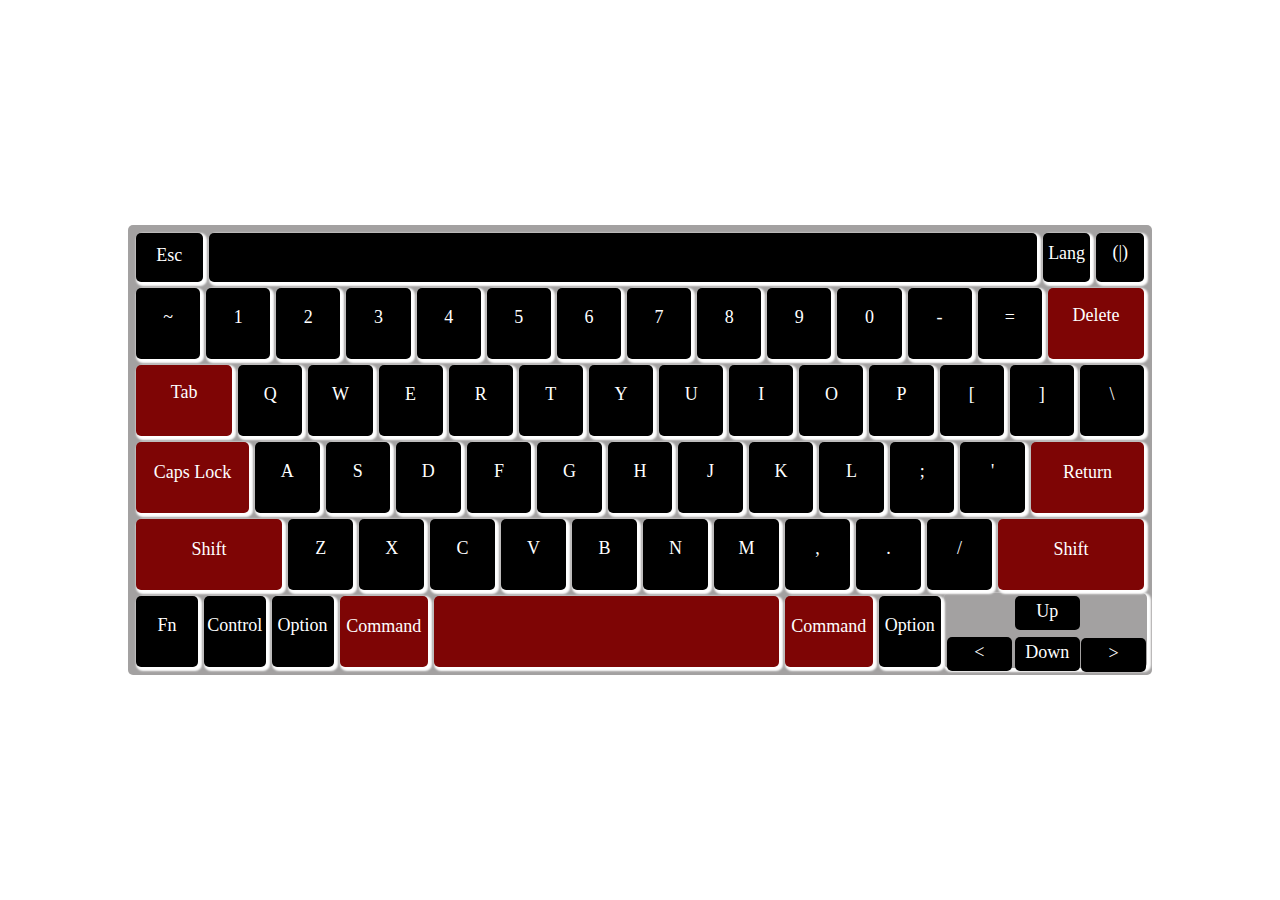
<file: clavier/index.html>
<!DOCTYPE html>
<html lang="en">

<head>
    <meta charset="UTF-8">
    <meta name="viewport" content="width=device-width, initial-scale=1.0">
    <title>Clavier</title>
    <link rel="stylesheet" href="style.css">
</head>

<body>
    <div class="container">

        <div class="ligne1 row">
            <div class="touch"><p style="margin-top: 18%;">Esc</p></div>
            <div class="touch1"></div>
            <div class="touchlang"><p style="margin-top: 20%;">Lang</p></div>
            <div class="touchhautdroite"><p style="margin-top: 18%;">(|)</p></div>

        </div>
        <div class="ligne2 row">
            <div class="touch"><p>~</p></div>
            <div class="touch"><p>1</p></div>
            <div class="touch"><p>2</p></div>
            <div class="touch"><p>3</p></div>
            <div class="touch"><p>4</p></div>
            <div class="touch"><p>5</p></div>
            <div class="touch"><p>6</p></div>
            <div class="touch"><p>7</p></div>
            <div class="touch"><p>8</p></div>
            <div class="touch"><p>9</p></div>
            <div class="touch"><p>0</p></div>
            <div class="touch"><p>-</p></div>
            <div class="touch"><p>=</p></div>
            <div class="touchdelete"> <p style="margin-top: 18%;">Delete</p></div>
        </div>
        <div class="ligne3 row">
            <div class="touchtab"><p style="margin-top: 18%;">Tab</p></div>
            <div class="touch "><p>Q</p></div>
            <div class="touch"><p>W</p></div>
            <div class="touch"><p>E</p></div>
            <div class="touch"><p>R</p></div>
            <div class="touch"><p>T</p></div>
            <div class="touch"><p>Y</p></div>
            <div class="touch"><p>U</p></div>
            <div class="touch"><p>I</p></div>
            <div class="touch"><p>O</p></div>
            <div class="touch"><p>P</p></div>
            <div class="touch"><p>[</p></div>
            <div class="touch"><p>]</p></div>
            <div class="touch"><p>\</p></div>
        </div>
        <div class="ligne4 row">
            <div class="touchmaj"><p style="margin-top: 18%;">Caps Lock</p></div>
            <div class="touch "><p>A</p></div>
            <div class="touch"><p>S</p></div>
            <div class="touch"><p>D</p></div>
            <div class="touch"><p>F</p></div>
            <div class="touch"><p>G</p></div>
            <div class="touch"><p>H</p></div>
            <div class="touch"><p>J</p></div>
            <div class="touch"><p>K</p></div>
            <div class="touch"><p>L</p></div>
            <div class="touch"><p>;</p></div>
            <div class="touch"><p>'</p></div>
            <div class="touchreturn"><p style="margin-top: 18%;">Return</p></div>
        </div>
        <div class="ligne5 row">
            <div class="touchshift"><p style="margin-top: 14%;">Shift</p></div>
            <div class="touch "><p>Z</p></div>
            <div class="touch"><p>X</p></div>
            <div class="touch"><p>C</p></div>
            <div class="touch"><p>V</p></div>
            <div class="touch"><p>B</p></div>
            <div class="touch"><p>N</p></div>
            <div class="touch"><p>M</p></div>
            <div class="touch"><p>,</p></div>
            <div class="touch"><p>.</p></div>
            <div class="touch"><p>/</p></div>
            <div class="touchshift"><p style="margin-top: 14%;">Shift</p></div>
        </div>
        <div class="ligne6 row">
            <div class="touch fn"><p>Fn</p></div>
            <div class="touch control "><p>Control</p></div>
            <div class="touch option"><p>Option</p></div>
            <div class="touchcommand"><p style="margin-top: 23%;">Command</p></div>
            <div class="touchespacebas"></div>
            <div class="touchcommand"><p style="margin-top: 23%;">Command</p></div>
            <div class="touch option"><p>Option</p></div>
            <div class="touchefleche">
                <div class="touchinferieur"><p style="margin-top: 8%;"><</p></div>
                <div class="touchup"><p style="margin-top: 8%;">Up</p></div>
                <div class="touchdown"><p style="margin-top: 8%;">Down</p></div>
                <div class="touchsuperieur"><p style="margin-top: 8%;">></p></div>
            </div>

            
        </div>
        
        


    </div>


</body>

</html>
</file>
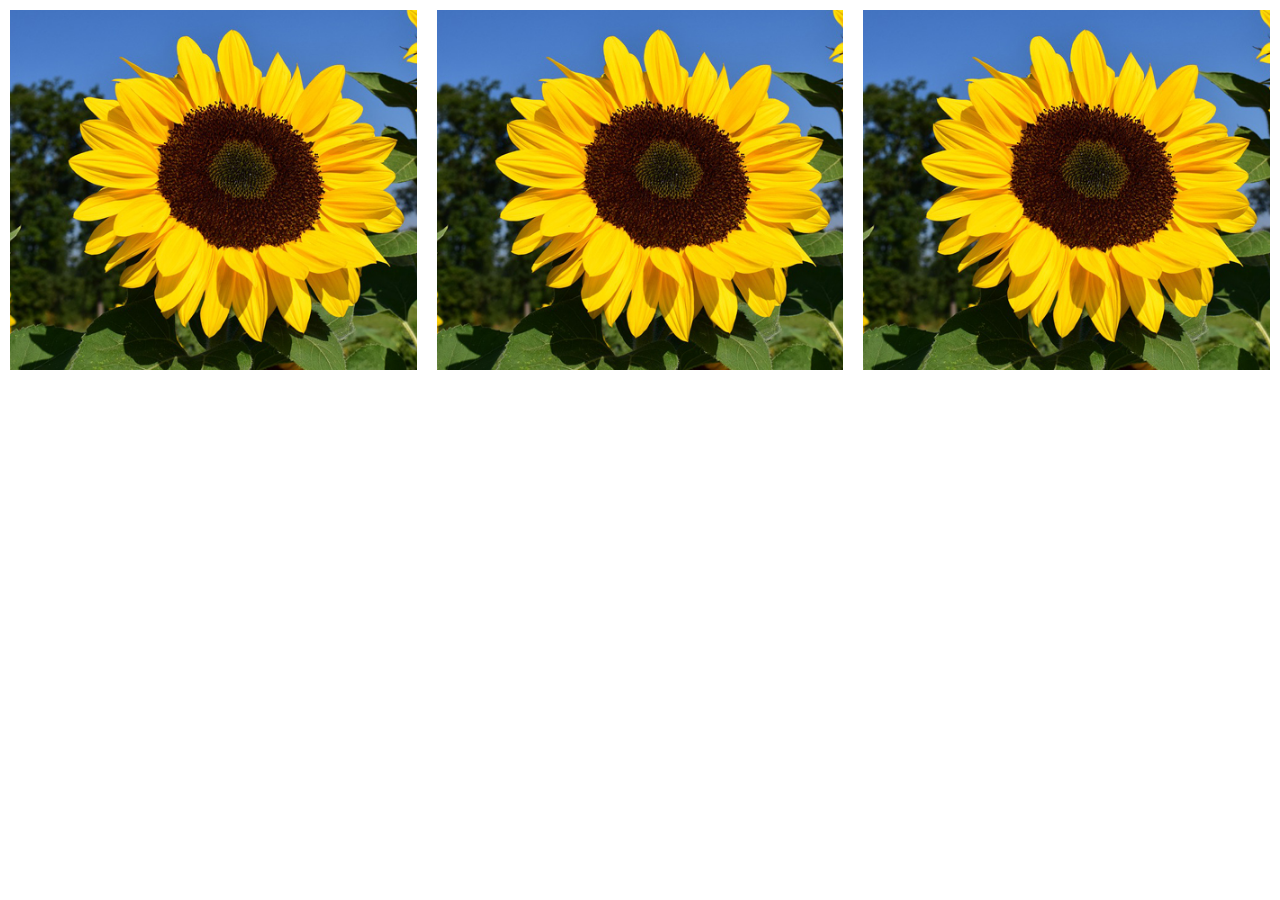
<file: exo3/index.html>
<!DOCTYPE html>
<html lang="en">
<head>
    <meta charset="UTF-8">
    <meta name="viewport" content="width=device-width, initial-scale=1.0">
    <link rel="stylesheet" href="style.css">
    <title>Exo3_TP2</title>
</head>
<body>
    <div class="conteneur">
        <div class="image" title="Image 1"></div>
        <div class="image" title="Image 2"></div>
        <div class="image" title="Image 3"></div>
    </div>
</body>
</html>
</file>
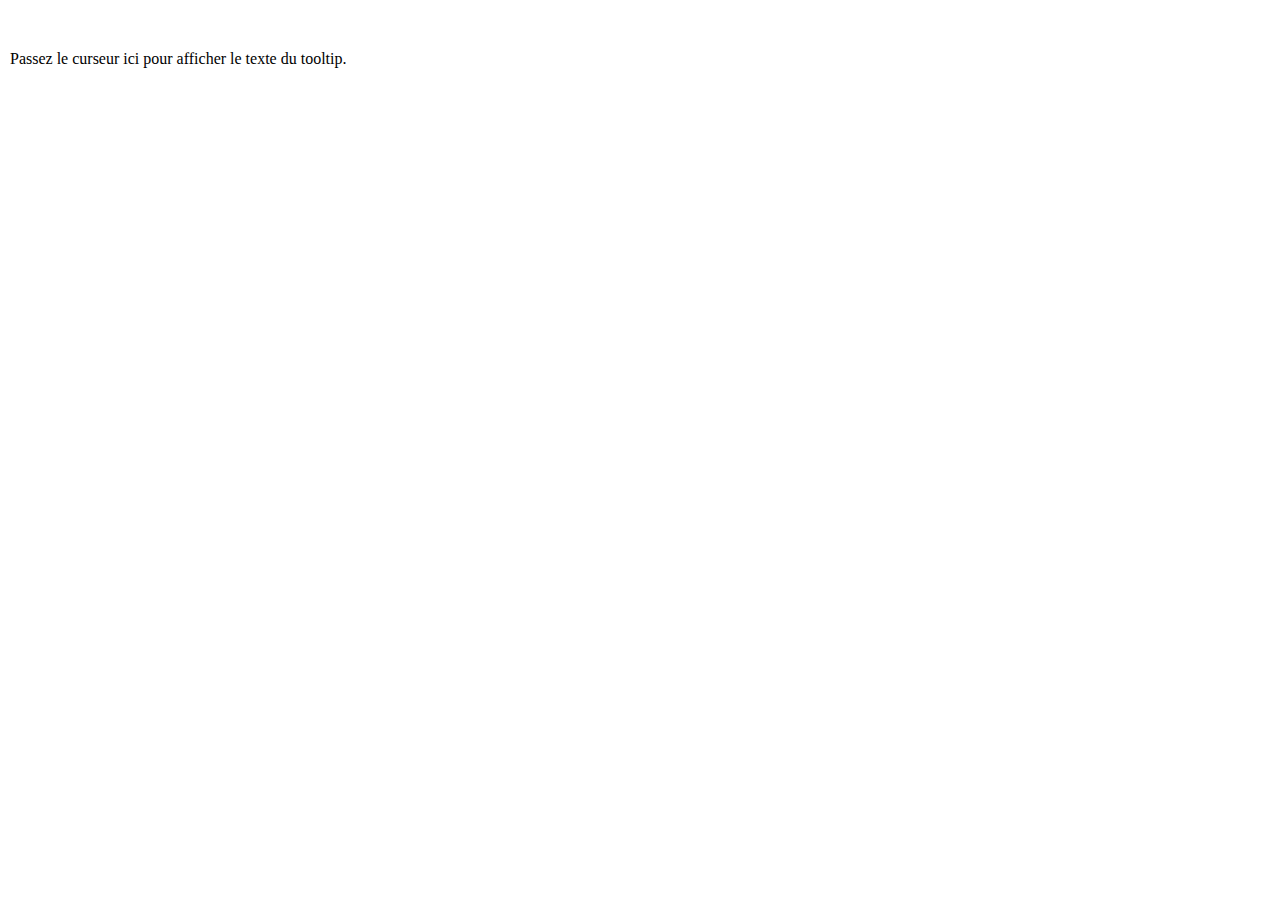
<file: exo5/index.html>
<!DOCTYPE html>
<html lang="en">
<head>
    <meta charset="UTF-8">
    <meta name="viewport" content="width=device-width, initial-scale=1.0">
    <link rel="stylesheet" href="style.css">
    <title>Exo5_TP2</title>
</head>
<body>

    <div class="container">
        <div class="tooltip">
          Passez le curseur ici pour afficher le texte du  tooltip.
          <span class="tooltiptext">Ceci est le tooltip.</span>
        </div>
    </div>

</body>
</html>
</file>
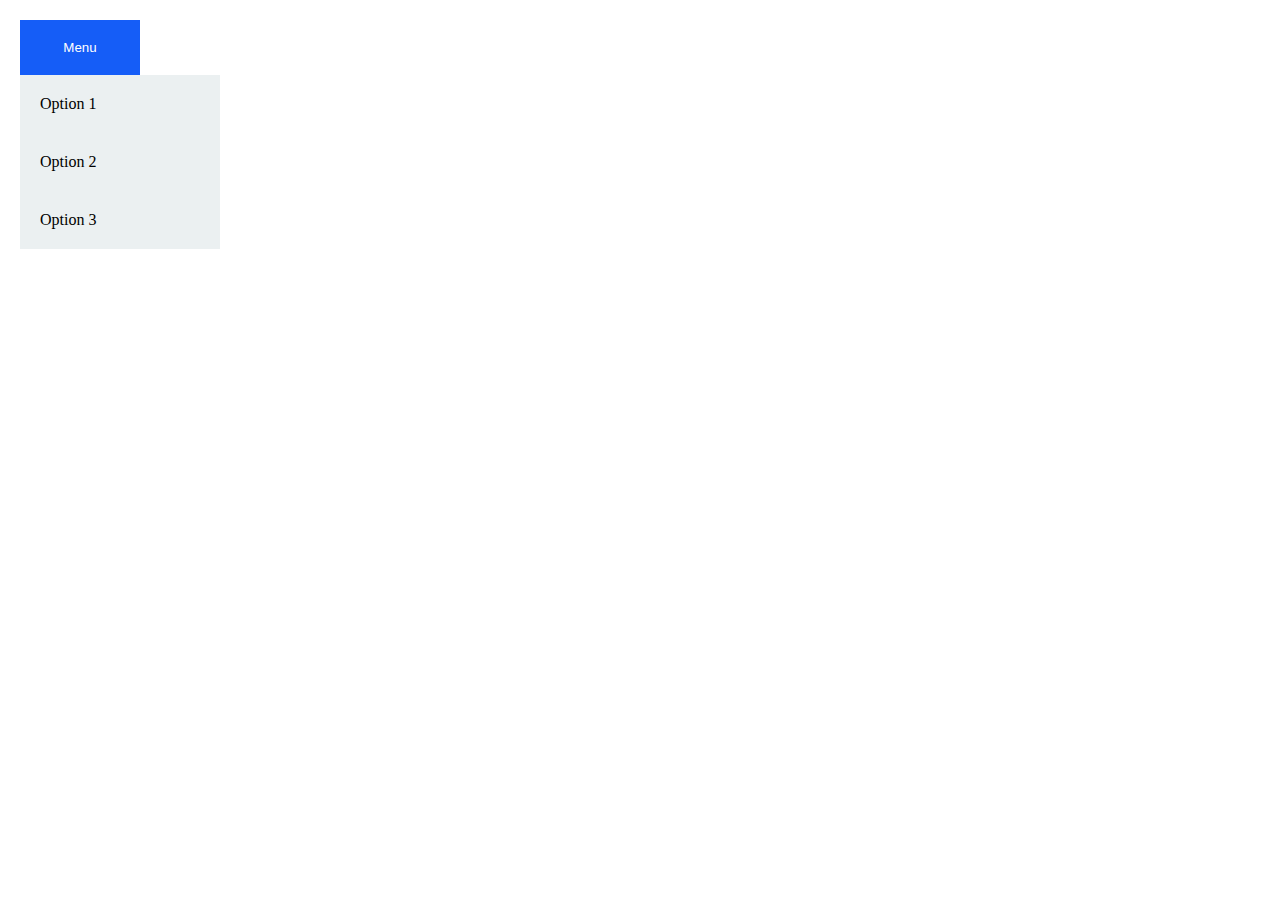
<file: exo7/index.html>
<!DOCTYPE html>
<html lang="en">
<head>
    <meta charset="UTF-8">
    <meta name="viewport" content="width=device-width, initial-scale=1.0">
    <link rel="stylesheet" href="style.css">
    <title>Exo7_TP2</title>
</head>
<body>
    
    <div class="dropdown">
        <button class="dropbtn">Menu</button>
        <div class="dropdown-content">
            <a href="#">Option 1</a>
            <a href="#">Option 2</a>
            <a href="#">Option 3</a>
        </div>
    </div>
    
</body>
</html>
</file>
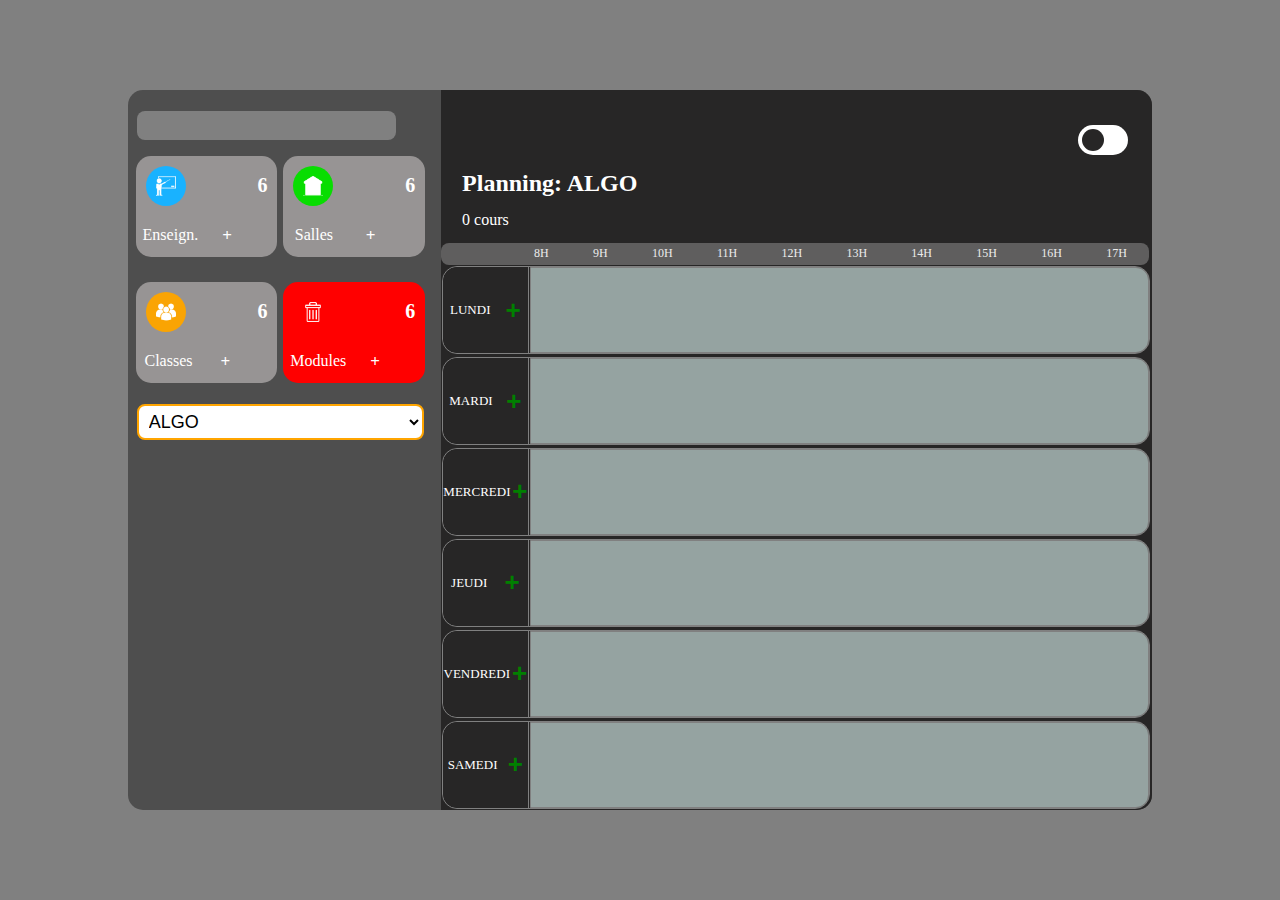
<file: planning/index.html>
<!DOCTYPE html>
<html lang="en">
<head>
    <meta charset="UTF-8">
    <meta name="viewport" content="width=device-width, initial-scale=1.0">
    <title>Document</title>
    <link rel="stylesheet" href="style.css">
</head>
<body>
    <div class="container">
        <div class="gauche">
            <div class="item1 item" ></div>
            <div class="item2 item">
                <div class="cont ensig" style="color: white;"> 

                    <div class="img" style="background:#19B2FF;"><img src="3.png" alt=""> </div>
                    <p style="font-size: 20px; font-weight: bold;">6</p>
                    <div class="nom" ><p >Enseign.</p> <p style="font-size: 17px; font-weight: bold;">+</p></div>
            
                </div>
                <div class="cont salle" style="color: white;">
                    <div class="img" style="background:#08dd01;"><img src="2.png" alt=""> </div>
                    <p style="font-size: 20px; font-weight: bold;">6</p>
                    <div class="nom" ><p >Salles</p> <p style="font-size: 17px; font-weight: bold;">+</p></div>
            
                </div>
                <div class="cont classe" style="color: white;">
                    
                    <div class="img" style="background:#faa403;"><img src="4.png" alt=""> </div>
                    <p style="font-size: 20px; font-weight: bold;">6</p>
                    <div class="nom" ><p >Classes</p> <p style="font-size: 17px; font-weight: bold;">+</p></div>
                
                </div>
                <div class="cont del" style="color: white;">
                    <div class="img" style="background:red;"><img src="1.png" alt=""> </div>
                    <p style="font-size: 20px; font-weight: bold;">6</p>
                    <div class="nom" ><p >Modules</p> <p style="font-size: 17px; font-weight: bold;">+</p></div>
            
                
                </div>
            </div>
            <div class="item3 item">
                <select name="cours" id="cours">
                    <option value="cours">ALGO</option>
                </select>
            </div>
        </div>
        <div class="droite">
            <div class="item4 bloc">
                <div class="h1 h">
                    <label class="switch">
                        <input type="checkbox"/>
                        <span></span>
                    </label>
                </div>
                <div class="h2 h"><h2>Planning: ALGO</h2></div>
                <div class="h3 h"> <p>0 cours</p></div>

            </div>
            <div class="item5 bloc1">
                <p>8H</p>
                <p>9H</p>
                <p>10H</p>
                <p>11H</p>
                <p>12H</p>
                <p>13H</p>
                <p>14H</p>
                <p>15H</p>
                <p>16H</p>
                <p>17H</p>
            </div>  
            <div class="item6 bloc">
                <div class="cal"> 
                    <div class="g"> <p style="font-size: 13px;">LUNDI</p> <span >+</span></div>
                    <div class="d"></div>
                </div>
                <div class="cal">
                    <div class="g"><p style="font-size: 13px;">MARDI</P> <span >+</span></div>
                    <div class="d"></div>
                </div>
                <div class="cal">
                    <div class="g"><p style="font-size: 13px;">MERCREDI</P> <span >+</span></div>
                    <div class="d"></div>
                </div>
                <div class="cal">
                    <div class="g"><p style="font-size: 13px;">JEUDI</P> <span >+</span></div>
                    <div class="d"></div>
                </div>
                <div class="cal">
                    <div class="g"><p style="font-size: 13px;">VENDREDI</P> <span >+</span></div>
                    <div class="d"></div>
                </div>
                <div class="cal">
                    <div class="g"><p style="font-size: 13px;">SAMEDI</P> <span >+</span></div>
                    <div class="d"></div>
                </div>
               
            </div>
           
           
        </div>
    </div>
    
</body>
</html>
</file>
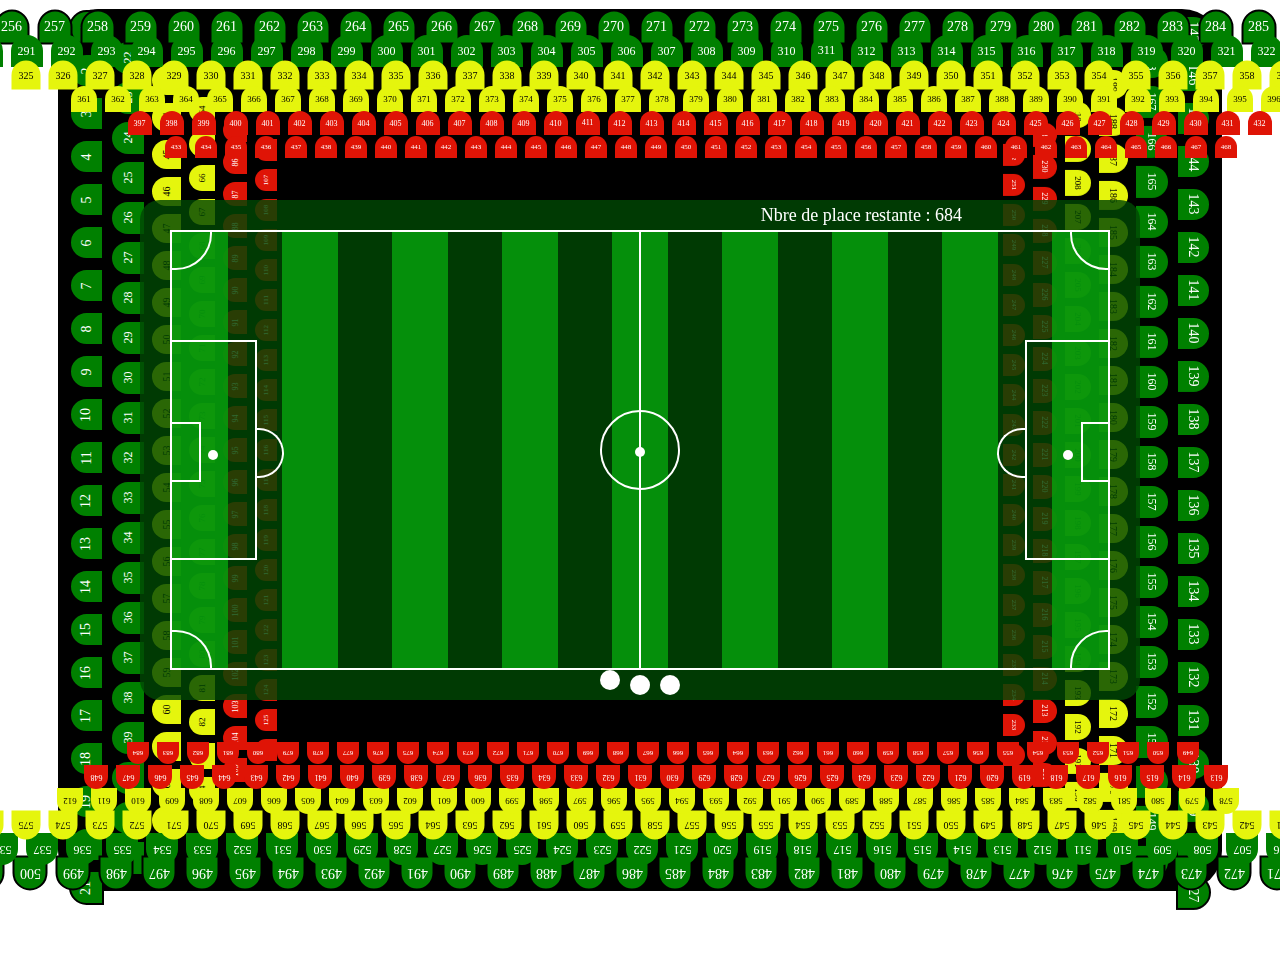
<file: stade/index.html>
<!DOCTYPE html>
<html lang="en">
<head>
    <meta charset="UTF-8">
    <meta name="viewport" content="width=device-width, initial-scale=1.0">
    <link rel="stylesheet" href="style.css">
    <title>Stade</title>
</head>
<body>
    
    <div class="container">

        <div class="ranggauche parti">
            <div class="ranggauche1">
                <div class="place1"><p>1</p></div>
                <div class="place1"><p>2</p></div>
                <div class="place1"><p>3</p></div>
                <div class="place1"><p>4</p></div>
                <div class="place1"><p>5</p></div>
                <div class="place1"><p>6</p></div>
                <div class="place1"><p>7</p></div>
                <div class="place1"><p>8</p></div>
                <div class="place1"><p>9</p></div>
                <div class="place1"><p>10</p></div>
                <div class="place1"><p>11</p></div>
                <div class="place1"><p>12</p></div>
                <div class="place1"><p>13</p></div>
                <div class="place1"><p>14</p></div>
                <div class="place1"><p>15</p></div>
                <div class="place1"><p>16</p></div>
                <div class="place1"><p>17</p></div>
                <div class="place1"><p>18</p></div>
                <div class="place1"><p>19</p></div>
                <div class="place1"><p>20</p></div>
                <div class="place1"><p>21</p></div>
            </div>
            <div class="ranggauche2">
                <div class="place2"><p>22</p></div>
                <div class="place2"><p>23</p></div>
                <div class="place2"><p>24</p></div>
                <div class="place2"><p>25</p></div>
                <div class="place2"><p>26</p></div>
                <div class="place2"><p>27</p></div>
                <div class="place2"><p>28</p></div>
                <div class="place2"><p>29</p></div>
                <div class="place2"><p>30</p></div>
                <div class="place2"><p>31</p></div>
                <div class="place2"><p>32</p></div>
                <div class="place2"><p>33</p></div>
                <div class="place2"><p>34</p></div>
                <div class="place2"><p>35</p></div>
                <div class="place2"><p>36</p></div>
                <div class="place2"><p>37</p></div>
                <div class="place2"><p>38</p></div>
                <div class="place2"><p>39</p></div>
                <div class="place2"><p>40</p></div>
                <div class="place2"><p>41</p></div>
                <div class="place2"><p>42</p></div>
            </div>
            <div class="ranggauche3">
                <div class="place3"><p>43</p></div>
                <div class="place3"><p>44</p></div>
                <div class="place3"><p>45</p></div>
                <div class="place3"><p>46</p></div>
                <div class="place3"><p>47</p></div>
                <div class="place3"><p>48</p></div>
                <div class="place3"><p>49</p></div>
                <div class="place3"><p>50</p></div>
                <div class="place3"><p>51</p></div>
                <div class="place3"><p>52</p></div>
                <div class="place3"><p>53</p></div>
                <div class="place3"><p>54</p></div>
                <div class="place3"><p>55</p></div>
                <div class="place3"><p>56</p></div>
                <div class="place3"><p>57</p></div>
                <div class="place3"><p>58</p></div>
                <div class="place3"><p>59</p></div>
                <div class="place3"><p>60</p></div>
                <div class="place3"><p>61</p></div>
                <div class="place3"><p>62</p></div>
                <div class="place3"><p>63</p></div>
            </div>
            <div class="ranggauche4">
                <div class="place4"><p>64</p></div>
                <div class="place4"><p>65</p></div>
                <div class="place4"><p>66</p></div>
                <div class="place4"><p>67</p></div>
                <div class="place4"><p>68</p></div>
                <div class="place4"><p>69</p></div>
                <div class="place4"><p>70</p></div>
                <div class="place4"><p>71</p></div>
                <div class="place4"><p>72</p></div>
                <div class="place4"><p>73</p></div>
                <div class="place4"><p>74</p></div>
                <div class="place4"><p>75</p></div>
                <div class="place4"><p>76</p></div>
                <div class="place4"><p>77</p></div>
                <div class="place4"><p>78</p></div>
                <div class="place4"><p>79</p></div>
                <div class="place4"><p>80</p></div>
                <div class="place4"><p>81</p></div>
                <div class="place4"><p>82</p></div>
                <div class="place4"><p>83</p></div>
                <div class="place4"><p>84</p></div>
            </div>
            <div class="ranggauche5">
                <div class="place5"><p>85</p></div>
                <div class="place5"><p>86</p></div>
                <div class="place5"><p>87</p></div>
                <div class="place5"><p>88</p></div>
                <div class="place5"><p>89</p></div>
                <div class="place5"><p>90</p></div>
                <div class="place5"><p>91</p></div>
                <div class="place5"><p>92</p></div>
                <div class="place5"><p>93</p></div>
                <div class="place5"><p>94</p></div>
                <div class="place5"><p>95</p></div>
                <div class="place5"><p>96</p></div>
                <div class="place5"><p>97</p></div>
                <div class="place5"><p>98</p></div>
                <div class="place5"><p>99</p></div>
                <div class="place5"><p>100</p></div>
                <div class="place5"><p>101</p></div>
                <div class="place5"><p>102</p></div>
                <div class="place5"><p>103</p></div>
                <div class="place5"><p>104</p></div>
                <div class="place5"><p>105</p></div>
            </div>
            <div class="ranggauche6">
                <div class="place6"><p>106</p></div>
                <div class="place6"><p>107</p></div>
                <div class="place6"><p>108</p></div>
                <div class="place6"><p>109</p></div>
                <div class="place6"><p>110</p></div>
                <div class="place6"><p>111</p></div>
                <div class="place6"><p>112</p></div>
                <div class="place6"><p>113</p></div>
                <div class="place6"><p>114</p></div>
                <div class="place6"><p>115</p></div>
                <div class="place6"><p>116</p></div>
                <div class="place6"><p>117</p></div>
                <div class="place6"><p>118</p></div>
                <div class="place6"><p>119</p></div>
                <div class="place6"><p>120</p></div>
                <div class="place6"><p>121</p></div>
                <div class="place6"><p>122</p></div>
                <div class="place6"><p>123</p></div>
                <div class="place6"><p>124</p></div>
                <div class="place6"><p>125</p></div>
                <div class="place6"><p>126</p></div>
            </div>
        </div>

        <div class="rangdroite parti">
            <div class="rangdroite1">
                <div class="place1"><p>127</p></div>
                <div class="place1"><p>128</p></div>
                <div class="place1"><p>129</p></div>
                <div class="place1"><p>130</p></div>
                <div class="place1"><p>131</p></div>
                <div class="place1"><p>132</p></div>
                <div class="place1"><p>133</p></div>
                <div class="place1"><p>134</p></div>
                <div class="place1"><p>135</p></div>
                <div class="place1"><p>136</p></div>
                <div class="place1"><p>137</p></div>
                <div class="place1"><p>138</p></div>
                <div class="place1"><p>139</p></div>
                <div class="place1"><p>140</p></div>
                <div class="place1"><p>141</p></div>
                <div class="place1"><p>142</p></div>
                <div class="place1"><p>143</p></div>
                <div class="place1"><p>144</p></div>
                <div class="place1"><p>145</p></div>
                <div class="place1"><p>146</p></div>
                <div class="place1"><p>147</p></div>
            </div>
            <div class="rangdroite2">
                <div class="place2"><p>148</p></div>
                <div class="place2"><p>149</p></div>
                <div class="place2"><p>150</p></div>
                <div class="place2"><p>151</p></div>
                <div class="place2"><p>152</p></div>
                <div class="place2"><p>153</p></div>
                <div class="place2"><p>154</p></div>
                <div class="place2"><p>155</p></div>
                <div class="place2"><p>156</p></div>
                <div class="place2"><p>157</p></div>
                <div class="place2"><p>158</p></div>
                <div class="place2"><p>159</p></div>
                <div class="place2"><p>160</p></div>
                <div class="place2"><p>161</p></div>
                <div class="place2"><p>162</p></div>
                <div class="place2"><p>163</p></div>
                <div class="place2"><p>164</p></div>
                <div class="place2"><p>165</p></div>
                <div class="place2"><p>166</p></div>
                <div class="place2"><p>167</p></div>
                <div class="place2"><p>168</p></div>
            </div>
            <div class="rangdroite3">
                <div class="place3"><p>169</p></div>
                <div class="place3"><p>170</p></div>
                <div class="place3"><p>171</p></div>
                <div class="place3"><p>172</p></div>
                <div class="place3"><p>173</p></div>
                <div class="place3"><p>174</p></div>
                <div class="place3"><p>175</p></div>
                <div class="place3"><p>176</p></div>
                <div class="place3"><p>177</p></div>
                <div class="place3"><p>178</p></div>
                <div class="place3"><p>179</p></div>
                <div class="place3"><p>180</p></div>
                <div class="place3"><p>181</p></div>
                <div class="place3"><p>182</p></div>
                <div class="place3"><p>183</p></div>
                <div class="place3"><p>184</p></div>
                <div class="place3"><p>185</p></div>
                <div class="place3"><p>186</p></div>
                <div class="place3"><p>187</p></div>
                <div class="place3"><p>188</p></div>
                <div class="place3"><p>189</p></div>
            </div>
            <div class="rangdroite4">
                <div class="place4"><p>190</p></div>
                <div class="place4"><p>191</p></div>
                <div class="place4"><p>192</p></div>
                <div class="place4"><p>193</p></div>
                <div class="place4"><p>194</p></div>
                <div class="place4"><p>195</p></div>
                <div class="place4"><p>196</p></div>
                <div class="place4"><p>197</p></div>
                <div class="place4"><p>198</p></div>
                <div class="place4"><p>199</p></div>
                <div class="place4"><p>200</p></div>
                <div class="place4"><p>201</p></div>
                <div class="place4"><p>202</p></div>
                <div class="place4"><p>203</p></div>
                <div class="place4"><p>204</p></div>
                <div class="place4"><p>205</p></div>
                <div class="place4"><p>206</p></div>
                <div class="place4"><p>207</p></div>
                <div class="place4"><p>208</p></div>
                <div class="place4"><p>209</p></div>
                <div class="place4"><p>210</p></div>
            </div>
            <div class="rangdroite5">
                <div class="place5"><p>211</p></div>
                <div class="place5"><p>212</p></div>
                <div class="place5"><p>213</p></div>
                <div class="place5"><p>214</p></div>
                <div class="place5"><p>215</p></div>
                <div class="place5"><p>216</p></div>
                <div class="place5"><p>217</p></div>
                <div class="place5"><p>218</p></div>
                <div class="place5"><p>219</p></div>
                <div class="place5"><p>220</p></div>
                <div class="place5"><p>221</p></div>
                <div class="place5"><p>222</p></div>
                <div class="place5"><p>223</p></div>
                <div class="place5"><p>224</p></div>
                <div class="place5"><p>225</p></div>
                <div class="place5"><p>226</p></div>
                <div class="place5"><p>227</p></div>
                <div class="place5"><p>228</p></div>
                <div class="place5"><p>229</p></div>
                <div class="place5"><p>230</p></div>
                <div class="place5"><p>231</p></div>
            </div>
            <div class="rangdroite6">
                <div class="place6"><p>232</p></div>
                <div class="place6"><p>233</p></div>
                <div class="place6"><p>234</p></div>
                <div class="place6"><p>235</p></div>
                <div class="place6"><p>236</p></div>
                <div class="place6"><p>237</p></div>
                <div class="place6"><p>238</p></div>
                <div class="place6"><p>239</p></div>
                <div class="place6"><p>240</p></div>
                <div class="place6"><p>241</p></div>
                <div class="place6"><p>242</p></div>
                <div class="place6"><p>243</p></div>
                <div class="place6"><p>244</p></div>
                <div class="place6"><p>245</p></div>
                <div class="place6"><p>246</p></div>
                <div class="place6"><p>247</p></div>
                <div class="place6"><p>248</p></div>
                <div class="place6"><p>249</p></div>
                <div class="place6"><p>250</p></div>
                <div class="place6"><p>251</p></div>
                <div class="place6"><p>252</p></div>
            </div>
        </div>

        <div class="ranghaut parti">
            <div class="ranghaut1">
                <div class="place1"><p>253</p></div>
                <div class="place1"><p>254</p></div>
                <div class="place1"><p>255</p></div>
                <div class="place1"><p>256</p></div>
                <div class="place1"><p>257</p></div>
                <div class="place1"><p>258</p></div>
                <div class="place1"><p>259</p></div>
                <div class="place1"><p>260</p></div>
                <div class="place1"><p>261</p></div>
                <div class="place1"><p>262</p></div>
                <div class="place1"><p>263</p></div>
                <div class="place1"><p>264</p></div>
                <div class="place1"><p>265</p></div>
                <div class="place1"><p>266</p></div>
                <div class="place1"><p>267</p></div>
                <div class="place1"><p>268</p></div>
                <div class="place1"><p>269</p></div>
                <div class="place1"><p>270</p></div>
                <div class="place1"><p>271</p></div>
                <div class="place1"><p>272</p></div>
                <div class="place1"><p>273</p></div>
                <div class="place1"><p>274</p></div>
                <div class="place1"><p>275</p></div>
                <div class="place1"><p>276</p></div>
                <div class="place1"><p>277</p></div>
                <div class="place1"><p>278</p></div>
                <div class="place1"><p>279</p></div>
                <div class="place1"><p>280</p></div>
                <div class="place1"><p>281</p></div>
                <div class="place1"><p>282</p></div>
                <div class="place1"><p>283</p></div>
                <div class="place1"><p>284</p></div>
                <div class="place1"><p>285</p></div>
                <div class="place1"><p>286</p></div>
                <div class="place1"><p>287</p></div>
                <div class="place1"><p>288</p></div>
            </div>
            <div class="ranghaut2">
                <div class="place2"><p>289</p></div>
                <div class="place2"><p>290</p></div>
                <div class="place2"><p>291</p></div>
                <div class="place2"><p>292</p></div>
                <div class="place2"><p>293</p></div>
                <div class="place2"><p>294</p></div>
                <div class="place2"><p>295</p></div>
                <div class="place2"><p>296</p></div>
                <div class="place2"><p>297</p></div>
                <div class="place2"><p>298</p></div>
                <div class="place2"><p>299</p></div>
                <div class="place2"><p>300</p></div>
                <div class="place2"><p>301</p></div>
                <div class="place2"><p>302</p></div>
                <div class="place2"><p>303</p></div>
                <div class="place2"><p>304</p></div>
                <div class="place2"><p>305</p></div>
                <div class="place2"><p>306</p></div>
                <div class="place2"><p>307</p></div>
                <div class="place2"><p>308</p></div>
                <div class="place2"><p>309</p></div>
                <div class="place2"><p>310</p></div>
                <div class="place2"><p>311</p></div>
                <div class="place2"><p>312</p></div>
                <div class="place2"><p>313</p></div>
                <div class="place2"><p>314</p></div>
                <div class="place2"><p>315</p></div>
                <div class="place2"><p>316</p></div>
                <div class="place2"><p>317</p></div>
                <div class="place2"><p>318</p></div>
                <div class="place2"><p>319</p></div>
                <div class="place2"><p>320</p></div>
                <div class="place2"><p>321</p></div>
                <div class="place2"><p>322</p></div>
                <div class="place2"><p>323</p></div>
                <div class="place2"><p>324</p></div>
            </div>
            <div class="ranghaut3">
                <div class="place3"><p>325</p></div>
                <div class="place3"><p>326</p></div>
                <div class="place3"><p>327</p></div>
                <div class="place3"><p>328</p></div>
                <div class="place3"><p>329</p></div>
                <div class="place3"><p>330</p></div>
                <div class="place3"><p>331</p></div>
                <div class="place3"><p>332</p></div>
                <div class="place3"><p>333</p></div>
                <div class="place3"><p>334</p></div>
                <div class="place3"><p>335</p></div>
                <div class="place3"><p>336</p></div>
                <div class="place3"><p>337</p></div>
                <div class="place3"><p>338</p></div>
                <div class="place3"><p>339</p></div>
                <div class="place3"><p>340</p></div>
                <div class="place3"><p>341</p></div>
                <div class="place3"><p>342</p></div>
                <div class="place3"><p>343</p></div>
                <div class="place3"><p>344</p></div>
                <div class="place3"><p>345</p></div>
                <div class="place3"><p>346</p></div>
                <div class="place3"><p>347</p></div>
                <div class="place3"><p>348</p></div>
                <div class="place3"><p>349</p></div>
                <div class="place3"><p>350</p></div>
                <div class="place3"><p>351</p></div>
                <div class="place3"><p>352</p></div>
                <div class="place3"><p>353</p></div>
                <div class="place3"><p>354</p></div>
                <div class="place3"><p>355</p></div>
                <div class="place3"><p>356</p></div>
                <div class="place3"><p>357</p></div>
                <div class="place3"><p>358</p></div>
                <div class="place3"><p>359</p></div>
                <div class="place3"><p>360</p></div>
            </div>
            <div class="ranghaut4">
                <div class="place4"><p>361</p></div>
                <div class="place4"><p>362</p></div>
                <div class="place4"><p>363</p></div>
                <div class="place4"><p>364</p></div>
                <div class="place4"><p>365</p></div>
                <div class="place4"><p>366</p></div>
                <div class="place4"><p>367</p></div>
                <div class="place4"><p>368</p></div>
                <div class="place4"><p>369</p></div>
                <div class="place4"><p>370</p></div>
                <div class="place4"><p>371</p></div>
                <div class="place4"><p>372</p></div>
                <div class="place4"><p>373</p></div>
                <div class="place4"><p>374</p></div>
                <div class="place4"><p>375</p></div>
                <div class="place4"><p>376</p></div>
                <div class="place4"><p>377</p></div>
                <div class="place4"><p>378</p></div>
                <div class="place4"><p>379</p></div>
                <div class="place4"><p>380</p></div>
                <div class="place4"><p>381</p></div>
                <div class="place4"><p>382</p></div>
                <div class="place4"><p>383</p></div>
                <div class="place4"><p>384</p></div>
                <div class="place4"><p>385</p></div>
                <div class="place4"><p>386</p></div>
                <div class="place4"><p>387</p></div>
                <div class="place4"><p>388</p></div>
                <div class="place4"><p>389</p></div>
                <div class="place4"><p>390</p></div>
                <div class="place4"><p>391</p></div>
                <div class="place4"><p>392</p></div>
                <div class="place4"><p>393</p></div>
                <div class="place4"><p>394</p></div>
                <div class="place4"><p>395</p></div>
                <div class="place4"><p>396</p></div>
            </div>
            <div class="ranghaut5">
                <div class="place5"><p>397</p></div>
                <div class="place5"><p>398</p></div>
                <div class="place5"><p>399</p></div>
                <div class="place5"><p>400</p></div>
                <div class="place5"><p>401</p></div>
                <div class="place5"><p>402</p></div>
                <div class="place5"><p>403</p></div>
                <div class="place5"><p>404</p></div>
                <div class="place5"><p>405</p></div>
                <div class="place5"><p>406</p></div>
                <div class="place5"><p>407</p></div>
                <div class="place5"><p>408</p></div>
                <div class="place5"><p>409</p></div>
                <div class="place5"><p>410</p></div>
                <div class="place5"><p>411</p></div>
                <div class="place5"><p>412</p></div>
                <div class="place5"><p>413</p></div>
                <div class="place5"><p>414</p></div>
                <div class="place5"><p>415</p></div>
                <div class="place5"><p>416</p></div>
                <div class="place5"><p>417</p></div>
                <div class="place5"><p>418</p></div>
                <div class="place5"><p>419</p></div>
                <div class="place5"><p>420</p></div>
                <div class="place5"><p>421</p></div>
                <div class="place5"><p>422</p></div>
                <div class="place5"><p>423</p></div>
                <div class="place5"><p>424</p></div>
                <div class="place5"><p>425</p></div>
                <div class="place5"><p>426</p></div>
                <div class="place5"><p>427</p></div>
                <div class="place5"><p>428</p></div>
                <div class="place5"><p>429</p></div>
                <div class="place5"><p>430</p></div>
                <div class="place5"><p>431</p></div>
                <div class="place5"><p>432</p></div>
            </div>
            <div class="ranghaut6">
                <div class="place6"><p>433</p></div>
                <div class="place6"><p>434</p></div>
                <div class="place6"><p>435</p></div>
                <div class="place6"><p>436</p></div>
                <div class="place6"><p>437</p></div>
                <div class="place6"><p>438</p></div>
                <div class="place6"><p>439</p></div>
                <div class="place6"><p>440</p></div>
                <div class="place6"><p>441</p></div>
                <div class="place6"><p>442</p></div>
                <div class="place6"><p>443</p></div>
                <div class="place6"><p>444</p></div>
                <div class="place6"><p>445</p></div>
                <div class="place6"><p>446</p></div>
                <div class="place6"><p>447</p></div>
                <div class="place6"><p>448</p></div>
                <div class="place6"><p>449</p></div>
                <div class="place6"><p>450</p></div>
                <div class="place6"><p>451</p></div>
                <div class="place6"><p>452</p></div>
                <div class="place6"><p>453</p></div>
                <div class="place6"><p>454</p></div>
                <div class="place6"><p>455</p></div>
                <div class="place6"><p>456</p></div>
                <div class="place6"><p>457</p></div>
                <div class="place6"><p>458</p></div>
                <div class="place6"><p>459</p></div>
                <div class="place6"><p>460</p></div>
                <div class="place6"><p>461</p></div>
                <div class="place6"><p>462</p></div>
                <div class="place6"><p>463</p></div>
                <div class="place6"><p>464</p></div>
                <div class="place6"><p>465</p></div>
                <div class="place6"><p>466</p></div>
                <div class="place6"><p>467</p></div>
                <div class="place6"><p>468</p></div>
            </div>
        </div>

        <div class="rangbas parti">
            <div class="rangbas1">
                <div class="place1"><p>469</p></div>
                <div class="place1"><p>470</p></div>
                <div class="place1"><p>471</p></div>
                <div class="place1"><p>472</p></div>
                <div class="place1"><p>473</p></div>
                <div class="place1"><p>474</p></div>
                <div class="place1"><p>475</p></div>
                <div class="place1"><p>476</p></div>
                <div class="place1"><p>477</p></div>
                <div class="place1"><p>478</p></div>
                <div class="place1"><p>479</p></div>
                <div class="place1"><p>480</p></div>
                <div class="place1"><p>481</p></div>
                <div class="place1"><p>482</p></div>
                <div class="place1"><p>483</p></div>
                <div class="place1"><p>484</p></div>
                <div class="place1"><p>485</p></div>
                <div class="place1"><p>486</p></div>
                <div class="place1"><p>487</p></div>
                <div class="place1"><p>488</p></div>
                <div class="place1"><p>489</p></div>
                <div class="place1"><p>490</p></div>
                <div class="place1"><p>491</p></div>
                <div class="place1"><p>492</p></div>
                <div class="place1"><p>493</p></div>
                <div class="place1"><p>494</p></div>
                <div class="place1"><p>495</p></div>
                <div class="place1"><p>496</p></div>
                <div class="place1"><p>497</p></div>
                <div class="place1"><p>498</p></div>
                <div class="place1"><p>499</p></div>
                <div class="place1"><p>500</p></div>
                <div class="place1"><p>501</p></div>
                <div class="place1"><p>502</p></div>
                <div class="place1"><p>503</p></div>
                <div class="place1"><p>504</p></div>
            </div>
            <div class="rangbas2">
                <div class="place2"><p>505</p></div>
                <div class="place2"><p>506</p></div>
                <div class="place2"><p>507</p></div>
                <div class="place2"><p>508</p></div>
                <div class="place2"><p>509</p></div>
                <div class="place2"><p>510</p></div>
                <div class="place2"><p>511</p></div>
                <div class="place2"><p>512</p></div>
                <div class="place2"><p>513</p></div>
                <div class="place2"><p>514</p></div>
                <div class="place2"><p>515</p></div>
                <div class="place2"><p>516</p></div>
                <div class="place2"><p>517</p></div>
                <div class="place2"><p>518</p></div>
                <div class="place2"><p>519</p></div>
                <div class="place2"><p>520</p></div>
                <div class="place2"><p>521</p></div>
                <div class="place2"><p>522</p></div>
                <div class="place2"><p>523</p></div>
                <div class="place2"><p>524</p></div>
                <div class="place2"><p>525</p></div>
                <div class="place2"><p>526</p></div>
                <div class="place2"><p>527</p></div>
                <div class="place2"><p>528</p></div>
                <div class="place2"><p>529</p></div>
                <div class="place2"><p>530</p></div>
                <div class="place2"><p>531</p></div>
                <div class="place2"><p>532</p></div>
                <div class="place2"><p>533</p></div>
                <div class="place2"><p>534</p></div>
                <div class="place2"><p>535</p></div>
                <div class="place2"><p>536</p></div>
                <div class="place2"><p>537</p></div>
                <div class="place2"><p>538</p></div>
                <div class="place2"><p>539</p></div>
                <div class="place2"><p>540</p></div>
            </div>
            <div class="rangbas3">
                <div class="place3"><p>541</p></div>
                <div class="place3"><p>542</p></div>
                <div class="place3"><p>543</p></div>
                <div class="place3"><p>544</p></div>
                <div class="place3"><p>545</p></div>
                <div class="place3"><p>546</p></div>
                <div class="place3"><p>547</p></div>
                <div class="place3"><p>548</p></div>
                <div class="place3"><p>549</p></div>
                <div class="place3"><p>550</p></div>
                <div class="place3"><p>551</p></div>
                <div class="place3"><p>552</p></div>
                <div class="place3"><p>553</p></div>
                <div class="place3"><p>554</p></div>
                <div class="place3"><p>555</p></div>
                <div class="place3"><p>556</p></div>
                <div class="place3"><p>557</p></div>
                <div class="place3"><p>558</p></div>
                <div class="place3"><p>559</p></div>
                <div class="place3"><p>560</p></div>
                <div class="place3"><p>561</p></div>
                <div class="place3"><p>562</p></div>
                <div class="place3"><p>563</p></div>
                <div class="place3"><p>564</p></div>
                <div class="place3"><p>565</p></div>
                <div class="place3"><p>566</p></div>
                <div class="place3"><p>567</p></div>
                <div class="place3"><p>568</p></div>
                <div class="place3"><p>569</p></div>
                <div class="place3"><p>570</p></div>
                <div class="place3"><p>571</p></div>
                <div class="place3"><p>572</p></div>
                <div class="place3"><p>573</p></div>
                <div class="place3"><p>574</p></div>
                <div class="place3"><p>575</p></div>
                <div class="place3"><p>576</p></div>
            </div>
            <div class="rangbas4">
                <div class="place4"><p>578</p></div>
                <div class="place4"><p>579</p></div>
                <div class="place4"><p>580</p></div>
                <div class="place4"><p>581</p></div>
                <div class="place4"><p>582</p></div>
                <div class="place4"><p>583</p></div>
                <div class="place4"><p>584</p></div>
                <div class="place4"><p>585</p></div>
                <div class="place4"><p>586</p></div>
                <div class="place4"><p>587</p></div>
                <div class="place4"><p>588</p></div>
                <div class="place4"><p>589</p></div>
                <div class="place4"><p>590</p></div>
                <div class="place4"><p>591</p></div>
                <div class="place4"><p>592</p></div>
                <div class="place4"><p>593</p></div>
                <div class="place4"><p>594</p></div>
                <div class="place4"><p>595</p></div>
                <div class="place4"><p>596</p></div>
                <div class="place4"><p>597</p></div>
                <div class="place4"><p>598</p></div>
                <div class="place4"><p>599</p></div>
                <div class="place4"><p>600</p></div>
                <div class="place4"><p>601</p></div>
                <div class="place4"><p>602</p></div>
                <div class="place4"><p>603</p></div>
                <div class="place4"><p>604</p></div>
                <div class="place4"><p>605</p></div>
                <div class="place4"><p>606</p></div>
                <div class="place4"><p>607</p></div>
                <div class="place4"><p>608</p></div>
                <div class="place4"><p>609</p></div>
                <div class="place4"><p>610</p></div>
                <div class="place4"><p>611</p></div>
                <div class="place4"><p>612</p></div>
            </div>
            <div class="rangbas5">
                <div class="place5"><p>613</p></div>
                <div class="place5"><p>614</p></div>
                <div class="place5"><p>615</p></div>
                <div class="place5"><p>616</p></div>
                <div class="place5"><p>617</p></div>
                <div class="place5"><p>618</p></div>
                <div class="place5"><p>619</p></div>
                <div class="place5"><p>620</p></div>
                <div class="place5"><p>621</p></div>
                <div class="place5"><p>622</p></div>
                <div class="place5"><p>623</p></div>
                <div class="place5"><p>624</p></div>
                <div class="place5"><p>625</p></div>
                <div class="place5"><p>626</p></div>
                <div class="place5"><p>627</p></div>
                <div class="place5"><p>628</p></div>
                <div class="place5"><p>629</p></div>
                <div class="place5"><p>630</p></div>
                <div class="place5"><p>631</p></div>
                <div class="place5"><p>632</p></div>
                <div class="place5"><p>633</p></div>
                <div class="place5"><p>634</p></div>
                <div class="place5"><p>635</p></div>
                <div class="place5"><p>636</p></div>
                <div class="place5"><p>637</p></div>
                <div class="place5"><p>638</p></div>
                <div class="place5"><p>639</p></div>
                <div class="place5"><p>640</p></div>
                <div class="place5"><p>641</p></div>
                <div class="place5"><p>642</p></div>
                <div class="place5"><p>643</p></div>
                <div class="place5"><p>644</p></div>
                <div class="place5"><p>645</p></div>
                <div class="place5"><p>646</p></div>
                <div class="place5"><p>647</p></div>
                <div class="place5"><p>648</p></div>
            </div>
            <div class="rangbas6">
                <div class="place6"><p>649</p></div>
                <div class="place6"><p>650</p></div>
                <div class="place6"><p>651</p></div>
                <div class="place6"><p>652</p></div>
                <div class="place6"><p>653</p></div>
                <div class="place6"><p>654</p></div>
                <div class="place6"><p>655</p></div>
                <div class="place6"><p>656</p></div>
                <div class="place6"><p>657</p></div>
                <div class="place6"><p>658</p></div>
                <div class="place6"><p>659</p></div>
                <div class="place6"><p>660</p></div>
                <div class="place6"><p>661</p></div>
                <div class="place6"><p>662</p></div>
                <div class="place6"><p>663</p></div>
                <div class="place6"><p>664</p></div>
                <div class="place6"><p>665</p></div>
                <div class="place6"><p>666</p></div>
                <div class="place6"><p>667</p></div>
                <div class="place6"><p>668</p></div>
                <div class="place6"><p>669</p></div>
                <div class="place6"><p>670</p></div>
                <div class="place6"><p>671</p></div>
                <div class="place6"><p>672</p></div>
                <div class="place6"><p>673</p></div>
                <div class="place6"><p>674</p></div>
                <div class="place6"><p>675</p></div>
                <div class="place6"><p>676</p></div>
                <div class="place6"><p>677</p></div>
                <div class="place6"><p>678</p></div>
                <div class="place6"><p>679</p></div>
                <div class="place6"><p>680</p></div>
                <div class="place6"><p>681</p></div>
                <div class="place6"><p>682</p></div>
                <div class="place6"><p>683</p></div>
                <div class="place6"><p>684</p></div>
            </div>
        </div>
        


        <div class="gazon">
            <div class="texte">Nbre de place restante : 684</div>
            <div class="terrain">
                <div class="gazonclair1">
                    <div class="arc-coinhaut"></div>
                    <div class="surface-reparation">
                        <div class="surface-but"></div>
                        <div class="ballon-penalty"></div>
                        <div class="arc-cercle"></div>
                    </div>
                    <div class="arc-coinbas"></div>
                    
                </div>
                <div class="gazonfonce"></div>
                <div class="gazonclair"></div>
                <div class="gazonfonce"></div>
                <div class="gazonclair"></div>
                <div class="gazonfonce"></div>
                <div class="gazonclair"></div>
                <div class="gazonfonce"></div>
                <div class="gazonclair">
                    <div class="cercle-central">
                        <div class="traitmilieu">
                            <div class="ballon-milieu"></div>
                        </div>
                    </div>
                </div>
                <div class="gazonfonce"></div>
                <div class="gazonclair"></div>
                <div class="gazonfonce"></div>
                <div class="gazonclair"></div>
                <div class="gazonfonce"></div>
                <div class="gazonclair"></div>
                <div class="gazonfonce"></div>
                <div class="gazonclair9">
                    <div class="arc-coinhaut2"></div>
                    <div class="surface-reparation2">
                        <div class="surface-but2"></div>
                        <div class="ballon-penalty"></div>
                        <div class="arc-cercle2"></div>
                    </div>
                    <div class="arc-coinbas2"></div>
                </div>
            </div>
            
            <div class="ballon"></div>
            <div class="ballon1"></div>
            <div class="ballon2"></div>
        </div>
    </div>
</body>
</html>
</file>
<file: clavier/style.css>
*{
    padding: 0;
    margin: 0;
    box-sizing: border-box;
}
html, body{
    height: 100vh;
    display: flex;
    justify-content: center;
    align-items: center;
    text-align: center;
}
.container{
    display: flex;
    flex-direction: column;
    /*border: 1px solid #000000;*/
    border-radius: 5px;
    padding: 5px;
    width: 80vw;
    height: 50vh;
    background-color: #a3a1a1;
    color: white;
    /* font-family: 'Courier New', Courier, monospace; */
}
p{
    font-size: 18px;
    margin-top: 30%;
    text-align: center;
}

.row{
    display: flex;
    justify-content: space-between;
}
.ligne1{
    height: 12.5%;
}
.ligne2{
    height: 17.5%;
}
.ligne3{
    height: 17.5%;
}
.ligne4{
    height: 17.5%;
}
.ligne5{
    height: 17.5%;
}
.ligne6{
    height: 17.5%;
}
.touch{
    width: 7%;
    background-color: #000;
    margin: 3px;
    border-radius: 5px;
    box-shadow: #fff 2px 2px 2px 2px;
}
.touch1{
    width: 87%;
    background-color: #000;
    margin: 3px;
    border-radius: 5px;
    box-shadow: #fff 2px 2px 2px 2px;
}
.touchlang{
    width: 5%;
    background-color: #000;
    margin: 3px;
    border-radius: 5px;
    box-shadow: #fff 2px 2px 2px 2px;
}
.touchhautdroite{
    width: 5%;
    background-color: #000;
    margin: 3px;
    border-radius: 5px;
    box-shadow: #fff 2px 2px 2px 2px;
}
.touchdelete{
    width: 10.5%;
    background-color: #7e0505;
    margin: 3px;
    border-radius: 5px;
    box-shadow: #fff 2px 2px 2px 2px;
}
.touchtab{
    width: 10.5%;
    background-color: #7e0505;
    margin: 3px;
    border-radius: 5px;
    box-shadow: #fff 2px 2px 2px 2px;
}
.touchmaj{
    width: 12.25%;
    background-color: #7e0505;
    margin: 3px;
    border-radius: 5px;
    box-shadow: #fff 2px 2px 2px 2px;
}
.touchreturn{
    width: 12.25%;
    background-color: #7e0505;
    margin: 3px;
    border-radius: 5px;
    box-shadow: #fff 2px 2px 2px 2px;
}
.touchshift{
    width: 15.75%;
    background-color: #7e0505;
    margin: 3px;
    border-radius: 5px;
    box-shadow: #fff 2px 2px 2px 2px;
}
.touchcommand{
    width: 10%;
    background-color: #7e0505;
    margin: 3px;
    border-radius: 5px;
    box-shadow: #fff 2px 2px 2px 2px;
}
.touchespacebas{
    width: 39%;
    background-color: #7e0505;
    margin: 3px;
    border-radius: 5px;
    box-shadow: #fff 2px 2px 2px 2px;
}
.touchefleche{
    display: flex;
    justify-content: space-between;
    width: 23%;
    position: relative;
    border-radius: 5px;
    box-shadow: #fff 2px 2px 2px 2px;
    margin-bottom: 2px;
}
.touchinferieur{
    width: 32%;
    background-color: #000;
    margin: 3px;
    height: 45%;
    position: absolute;
    top: 41px;
    left: 0;
    border-radius: 5px;
}
.touchsuperieur{
    width: 32%;
    background-color: #000;
    margin: 4px;
    height: 45%;
    position: absolute;
    top: 41px;
    right: -3px;
    border-radius: 5px;
}
.touchup{
    width: 32%;
    height: 45%;
    background-color: #000;
    margin: 3px;
    position: absolute;
    left: 33.5%;
    border-radius: 5px;
}
.touchdown{
    width: 32%;
    height: 45%;
    background-color: #000;
    margin: 3px;
    position: absolute;
    top: 41px;
    left: 33.5%;
    border-radius: 5px;
}
</file>
<file: exo3/style.css>
*{
    padding: 0;
    margin: 0;
    box-sizing: border-box;
}

.conteneur{
    display: flex;
    justify-content: space-around;
    min-width: 18vw;
    height: 40vh;
}

.image{
    width: 100%;
    height: 100%;
    background-image: url(tournesol.jpg);
    background-size: cover;
    flex: 1; /* Fait en sorte que chaque div prenne autant d'espace que possible */
    margin: 10px;
    position: relative; /* Permet de positionner l'image */
    overflow: hidden; /* Cache les éléments qui sortent de la div */
}

.image:hover {
    background-size: 115%;
}

.image::after {
    content: attr(title);
    color: transparent;
    font-size: 1em;
    opacity: 0;
    background-color: black;
    position: absolute;
    top: 0; 
    left: 0; 
    width: 100%;
}

.image:hover::after {
    color: white;
    opacity: 1;
}
</file>
<file: exo5/style.css>
*{
    padding: 0;
    margin: 0;
    box-sizing: border-box;
}

.container {
    height: 100vh;
}

.tooltip {
    position: absolute;
    top: 50px;
    left: 10px;
    display: inline-flex;
    align-items: center;
}
  
.tooltip .tooltiptext {
    visibility: hidden;
    width: 200px;
    background-color: #000;
    color: #fff;
    text-align: center;
    border-radius: 6px;
    padding: 5px;
    position: absolute;
    z-index: 1;
    bottom: 125%;
    left: 50%;
    margin-left: -60px;
    opacity: 0;
    transition: opacity 0.3s;
}
  
.tooltip:hover .tooltiptext {
    visibility: visible;
    opacity: 1;
}
</file>
<file: exo7/style.css>
*{
    padding: 0;
    margin: 0;
    box-sizing: border-box;
}

.dropbtn {
  background-color: rgb(21, 93, 247);
  color: white;
  border: none;
  cursor: pointer;
  padding:20px;
  min-width: 120px;
  margin-top:20px;
  margin-left: 20px;
}
.dropdown {
  position: relative;
  display: inline-block;
}
.dropdown-content{
  display: none;
  background-color: rgb(235, 240, 241);
  min-width: 200px;
  margin-left: 20px;
}
.dropdown-content a {
  color: black;
  padding: 20px;
  text-decoration: none;
  display: block;
}
.dropdown:hover .dropdown-content {
  display: block;
}
</file>
<file: planning/style.css>
*{
    margin: 0;
    padding: 0;
    box-sizing: border-box;
    color: white;
}

body{
    height: 100vh;
    display: block;
    display: flex;
    justify-content: center;
    align-items: center;
    background-color: gray;
    
}

.container{
    height: 80vh;
    display: flex;
    width: 80%;
    background-color: rgb(78, 78, 78);
    border-radius: 15px;
    
}

.gauche{
    width: 30%;
    height: 100%;
    display: flex;
    flex-direction: column;
    justify-content: flex-start;
    align-items: center;
    border-radius: 15px;
    
}
.item{
    margin: 2%;

}

.item1{
    width: 85%;
    height: 4%;
    background-color: gray;
    border-radius: 8px;
    margin: 7%;
    margin-right: 20%;
    margin-left: 11%;
    margin-bottom: 1%;
}

.item2{
    margin-top: 0;
    display: flex;
    flex-wrap: wrap;
    justify-content: space-around;
    align-items: center;
    width: 97%;
    height: 35%;
    border-radius: 15px;
    margin-top: 0;
}
.cont{
    width: 48%;
    height: 40%;
    border-radius: 15px;
    background-color: rgb(151, 148, 148);
    display: flex;
    justify-content: space-between;
    flex-wrap: wrap;
    align-items: center;
}
.cont .img{
    margin-left: 10px;
}
.cont p{
    margin-right: 10px;
}

.nom{
    width: 100%;
    display: flex;
    justify-content: space-around;
    margin-right: 20%;
}

.del{
    background-color: red
    
}

.item3{
    width: 94%;
    height: 5%;
    background-color: white;
    border: 2px solid orange;
    border-radius: 8px;
    margin: 7%;
    margin-top: 1%;
    display: flex;
    justify-content: space-between;
    align-items: center;    
}
select{
    height: 100%;
    width: 100%;
    border: none;
    border-radius: 10px;
    margin-left: 2%;
    color: black;
    background-color: white;
    font-size: 18px;
}

.droite{
    width: 70%;
    height: 100%;
    margin-left: 8px;
    display: flex;
    flex-direction: column;
    background-color: rgb(39, 38, 38);
    border-top-right-radius: 15px;
    border-bottom-right-radius: 15px;
}

.bloc{
    width: 99.6%;
    height: 100%;
    margin: 0.5%;
    margin-top: 0;
    margin-bottom: 0;
}

.bloc1{
    width: 99.6%;
    height: 100%;
    margin-top: 0;
    margin-left: 0;
    margin-bottom: 0;
}

.item4{
 
    height: 22%;
    display: flex;
    flex-direction: column;
    justify-content: space-around;
    align-items: center;
    .h{
        height: 100%;
        width: 100%;
        border: 1px;
        border-radius: 15px;
    }

    .h1{
        display: flex;
        flex-direction: row;
        align-items: center;
        justify-content: flex-end;
        margin-top: 5%;
        margin-right: 7%;
    }

    .h2{
        display: flex;
        flex-direction: row;
        align-items: center;
        margin-top: 2%;
        margin-left: 5%;
    }
    
    .h3{
            margin-bottom: 2%;
            display: flex;
            flex-direction: row;
            align-items: end;
            margin-top: 2%;
            margin-left: 5%;
        
    }
}
.switch {
	display: inline-block;
	position: relative;
	width: 50px;
	height: 30px;
	cursor: pointer;
	overflow: hidden;
}
.switch input {
	position: absolute;
	top: -30px;
	left: -30px;
	width: 0;
	height: 0;
}
.switch input + span {
    position: absolute;
   top: 0;
   bottom: 0;
   left: 0;
   right: 0;
   background: #fff;
   border-radius: 20px;
}
.switch input + span:before {
	content: "";
	display: inline-block;
	position: absolute;
	top: 50%;
	left: 4px;
	width: 22px;
	height: 22px;
	background: rgb(39, 38, 38);
	border-radius: 50%;
	transform: translateY(-50%);
	transition: all .5s;
}
.switch input:checked + span:before {
	left: 26px;
}

.blanc{
   
    background-color: white;
    width: 5%;
    height: 100%;
    border-radius: 15px;
    margin: 1%;
    display: flex;
    justify-content: start;
    align-items: center;
    div{
        width: 45%;
        height: 80%;
        margin: 5%;
        background-color: rgb(39, 38, 38);
        border-radius: 50%;
    }
}
.item5{
    height: 4%;
    display: flex;
    flex-direction: row;
    justify-content: space-around;
    align-items: center;
    background-color: rgb(95, 94, 94);
    border-radius: 8px;
    padding-left: 10%;
    color: white;
}
.item5 p{
    color: rgb(236, 236, 236);
    font-size: 12px;
}
.item6{
    display: flex;
    flex-direction: column;
    justify-content: space-around;
    align-items: center;
}

.cal{
    border: 1px solid gray;
    width: 100%;
    height: 100%;
    border-radius: 15px;
    margin: 0.2%;
    margin-right: 1%;
    display: flex;
    justify-content: space-between;
    align-items: center;
    .g{
        background-color: rgb(39, 38, 38);
        width: 14%;
        height: 100%;
        border-top-left-radius: 15px;
        border-bottom-left-radius: 15px;
        border-right: 1px solid grey;
        display: flex;
        justify-content: space-around;
        align-items: center;
        margin-right: 1px;
    }
    .d{
        background-color: rgb(149, 163, 161);
        width: 100%;
        height: 100%;
        border-top-right-radius: 13px;
        border-bottom-right-radius: 13px;
        border: 1px solid grey;
       
        display: flex;
        justify-content: space-between;
        align-items: center;
    }
}

span{
font-size: 26px;
font-weight: bold;
font-family: Arial, Helvetica, sans-serif;
color: green;
}
.img{
    width: 40px;
    height: 40px;
    border-radius: 50%;
    overflow: hidden;
    display: flex;
    justify-content: center;
    align-items: center;
    
  }
  

  .img img {
    filter: brightness(0) invert(1);
    width: 50%;
  height: 50%;
  object-fit: cover;
  }
</file>
<file: stade/style.css>
*{
    padding: 0;
    margin: 0;
    box-sizing: border-box;
}
body {
    margin: 0;
    padding: 0;
    display: flex;
    justify-content: center;
    align-items: center;
    height: 100vh;
    background-color: #fff;
}
.container{
    
    height: 98vh;
    width: 91vw;
    background-color: black;
    border-radius: 40px;
    display: flex;
    justify-content:space-between;
    align-items: center;
    color: #fff;
}
.gazon {
    position: relative;
    left: 50%;
    transform: translate(-50%);
    width: 1000px;
    height: 500px;
    background-color: #004704d0;
    display: flex;
    justify-content: center;
    align-items: center;
    border-radius: 20px;

}
.texte{
    position: absolute;
    left: 52%;
    transform: translate(50%);
    top: 5px;
    font-size: 18px;
}
.terrain{
    border: #fff solid 2px;
    width: 940px;
    height: 440px;
    display: flex;
    justify-content: space-between;
    flex-wrap: nowrap;
}
.gazonclair{
    background-color: #06a30dd0;
    width: 6%;
    display: flex;
    justify-content: center;
    align-items: center;
}
.gazonfonce{
    background-color: #004704d0;
}
.cercle-central{
    position: absolute;
    width: 80px;
    height: 80px;
    border: 2px solid white;
    border-radius: 50%;
    top: 210px;
}
.traitmilieu{
    width: 2px;
    background-color: #fff;
    height: 438px;
    position: absolute;
    top: -180px;
    left: 50%;
    transform: translateX(-50%);
}
.ballon-milieu{
    position: absolute;
    width: 10px;
    height: 10px;
    background-color: #fff;
    border-radius: 50%;
    top: 215px;
    left: 50%;
    transform: translateX(-50%);
}
.gazonclair1{
    background-color: #06a30dd0;
    width: 6%;
    display: flex;
    align-items: center;
}
.arc-coinhaut{
    position: absolute;
    width: 40px;
    height: 40px;
    border: 2px solid white;
    border-left: none;
    border-radius: 0 0 90% 0;
    top: 30px;
}
.arc-coinbas{
    position: absolute;
    width: 40px;
    height: 40px;
    border: 2px solid white;
    border-left: none;
    border-radius: 0 90% 0 0;
    bottom: 30px;
}
.surface-reparation {
    position: absolute;
    width: 85px;
    height: 220px;
    border: #fff solid 2px;
    border-left: none;
}
.surface-but {
    position: absolute;
    width: 35%;
    height: 60px;
    border: #fff solid 2px;
    border-left: none;
    top: 80px;
}
.ballon-penalty {
    position: absolute;
    width: 10px;
    height: 10px;
    background-color: #fff;
    border-radius: 50%;
    left: 50%;
    top: 50%;
    transform: translateX(-50%);
}
.arc-cercle {
    position: absolute;
    width: 28px;
    height: 50px;
    border: 2px solid white;
    border-left: none;
    border-top-right-radius: 50px;
    border-bottom-right-radius: 50px;
    left: 118%;
    top: 40%;
    transform: translateX(-50%); 
}
.gazonclair9{
    background-color: #06a30dd0;
    width: 6%;
    display: flex;
    align-items: center;
}
.arc-coinhaut2{
    position: absolute;
    width: 40px;
    height: 40px;
    border: 2px solid white;
    border-radius: 0 0 0 90%;
    top: 30px;
    right: 30px;
}
.arc-coinbas2{
    position: absolute;
    width: 40px;
    height: 40px;
    border: 2px solid white;
    border-radius: 90% 0 0 0;
    bottom: 30px;
    right: 30px;
}
.surface-reparation2 {
    position: absolute;
    width: 85px;
    height: 220px;
    border: #fff solid 2px;
    border-right: none;
    right: 30px;
}
.surface-but2 {
    position: absolute;
    width: 35%;
    height: 60px;
    border: #fff solid 2px;
    border-right: none;
    top: 80px;
    right: 0;
}
.arc-cercle2 {
    position: absolute;
    width: 28px;
    height: 50px;
    border: 2px solid white;
    border-right: none;
    border-top-left-radius: 50px;
    border-bottom-left-radius: 50px;
    right: 86%;
    top: 40%;
    transform: translateX(-50%); 
}
.ballon{
    position: absolute;
    width: 20px;
    height:20px;
    background-color: #fff;
    border-radius: 50%;
    left: 46%;
    top: 94%;
}
.ballon1{
    position: absolute;
    width: 20px;
    height: 20px;
    background-color: #fff;
    border-radius: 50%;
    left: 49%;
    top: 95%;
}
.ballon2{
    position: absolute;
    width: 20px;
    height: 20px;
    background-color: #fff;
    border-radius: 50%;
    left: 52%;
    top: 95%;
}
.ranggauche{
    position: absolute;
    height: 70%;
    width: 15%;
    top: 15%;
    left: 3.5%;
    display: flex;
    justify-content: space-between;
    align-items: center;
    box-sizing: border-box;
}
.ranggauche1{
    display: flex;
    flex-direction: column;
    justify-content: space-between;
    margin-left: 20px;
    margin-top: 20px;
    margin-bottom: 5px;
}
.place1{
    height: 35px;
    width: 35px;
    background-color: green;
    border: 2px solid #000;
    display: flex;
    justify-content: center;
    align-items: center;
    font-size: 14px;
    color: #fff;
    margin: 4px;
    border-top-left-radius: 25px;
    border-bottom-left-radius: 25px;
}
.place1 p{
    rotate: 270deg;
}
.ranggauche2{
    display: flex;
    flex-direction: column;
    justify-content: space-between;
    margin-top: 20px;
    margin-bottom: 5px;
}
.place2{
    height: 32px;
    width: 32px;
    background-color: green;
    display: flex;
    justify-content: center;
    align-items: center;
    font-size: 12px;
    color: #fff;
    margin: 4px;
    border-top-left-radius: 22px;
    border-bottom-left-radius: 22px;
}
.place2 p{
    rotate: 270deg;
}
.ranggauche3{
    display: flex;
    flex-direction: column;
    justify-content: space-between;
    margin-top: 5px;
    margin-bottom: 5px;
}
.place3{
    height: 29px;
    width: 29px;
    background-color: #e5f50d;
    display: flex;
    justify-content: center;
    align-items: center;
    font-size: 10px;
    color: #000;
    margin: 4px;
    border-top-left-radius: 19px;
    border-bottom-left-radius: 19px;
}
.place3 p{
    rotate: 270deg;
}
.ranggauche4{
    display: flex;
    flex-direction: column;
    justify-content: space-between;
    margin-top: 5px;
    margin-bottom: 5px;
}
.place4{
    height: 26px;
    width: 26px;
    background-color: #e5f50d;
    display: flex;
    justify-content: center;
    align-items: center;
    font-size: 9px;
    color: #000;
    margin: 4px;
    border-top-left-radius: 16px;
    border-bottom-left-radius: 16px;
}
.place4 p{
    rotate: 270deg;
}
.ranggauche5{
    display: flex;
    flex-direction: column;
    justify-content: space-between;
    margin-top: 5px;
    margin-bottom: 5px;
}
.place5{
    height: 24px;
    width: 24px;
    background-color: #df1406;
    display: flex;
    justify-content: center;
    align-items: center;
    font-size: 8px;
    color: #fff;
    margin: 4px;
    border-top-left-radius: 14px;
    border-bottom-left-radius: 14px;
}
.place5 p{
    rotate: 270deg;
}
.ranggauche6{
    display: flex;
    flex-direction: column;
    justify-content: space-between;
    margin-top: 5px;
    margin-bottom: 5px;
}
.place6{
    height: 22px;
    width: 22px;
    background-color: #df1406;
    display: flex;
    justify-content: center;
    align-items: center;
    font-size: 7px;
    color: #fff;
    margin: 4px;
    border-top-left-radius: 12px;
    border-bottom-left-radius: 12px;
}
.place6 p{
    rotate: 270deg;
}
.rangdroite{
    position: absolute;
    height: 85%;
    width: 15%;
    top: 8%;
    right: 3.5%;
    display: flex;
    flex-direction: row-reverse;
    justify-content: space-between;
    align-items: center;
    box-sizing: border-box;
}
.rangdroite1{
    display: flex;
    flex-direction: column;
    justify-content: space-between;
    margin-right: 20px;
    margin-top: 20px;
    margin-bottom: 5px;
    rotate: 180deg;
}
.rangdroite2{
    display: flex;
    flex-direction: column;
    justify-content: space-between;
    margin-top: 20px;
    margin-bottom: 5px;
    rotate: 180deg;
}
.rangdroite3{
    display: flex;
    flex-direction: column;
    justify-content: space-between;
    margin-top: 5px;
    margin-bottom: 5px;
    rotate: 180deg;
}
.rangdroite4{
    display: flex;
    flex-direction: column;
    justify-content: space-between;
    margin-top: 5px;
    margin-bottom: 5px;
    rotate: 180deg;
}
.rangdroite5{
    display: flex;
    flex-direction: column;
    justify-content: space-between;
    margin-top: 5px;
    margin-bottom: 5px;
    rotate: 180deg;
}
.rangdroite6{
    display: flex;
    flex-direction: column;
    justify-content: space-between;
    margin-top: 5px;
    margin-bottom: 5px;
    rotate: 180deg;
}
.ranghaut{
    position: absolute;
    height: 18%;
    width: 94%;
    top: -6%;
    left: 48%;
    right: 0;
    display: flex;
    justify-content: space-between;
    align-items: center;
    box-sizing: border-box;
}
.ranghaut1{
    display: flex;
    flex-direction: column-reverse;
    justify-content: space-between;
    rotate: 90deg;
}
.ranghaut2{
    display: flex;
    flex-direction: column-reverse;
    justify-content: space-between;
    rotate: 90deg;
    margin-top: 4%;
    margin-right: 100%;
    margin-left: -2.5%;
}
.ranghaut3{
    display: flex;
    flex-direction: column-reverse;
    justify-content: space-between;
    rotate: 90deg;
    margin-top: 8%;
    margin-right: 0;
    margin-left: -101%;
}
.ranghaut4{
    display: flex;
    flex-direction: column-reverse;
    justify-content: space-between;
    rotate: 90deg;
    margin-top: 12%;
    margin-right: 100%;
    margin-left: -2.5%;
}
.ranghaut5{
    display: flex;
    flex-direction: column-reverse;
    justify-content: space-between;
    rotate: 90deg;
    margin-top: 16%;
    margin-right: 0;
    margin-left: -101%;
}
.ranghaut6{
    display: flex;
    flex-direction: column-reverse;
    justify-content: space-between;
    rotate: 90deg;
    margin-top: 20%;
    margin-right: 100%;
    margin-left: -2.5%;
}
.rangbas{
    position: absolute;
    height: 18%;
    width: 94%;
    bottom: -6%;
    left: 2.5%;
    right: 0;
    display: flex;
    justify-content: center;
    align-items: center;
    box-sizing: border-box;
}
.rangbas1{
    display: flex;
    flex-direction: column-reverse;
    justify-content: space-between;
    rotate: 270deg;
}
.rangbas2{
    display: flex;
    flex-direction: column-reverse;
    justify-content: space-between;
    rotate: 90deg;
    margin-bottom: 4%;
    margin-left: -2.5%;
    rotate: 270deg;
}
.rangbas3{
    display: flex;
    flex-direction: column-reverse;
    justify-content: space-between;
    rotate: 90deg;
    margin-bottom: 8%;
    margin-left: -2%;
    rotate: 270deg;

}
.rangbas4{
    display: flex;
    flex-direction: column-reverse;
    justify-content: space-between;
    rotate: 90deg;
    margin-bottom: 12%;
    margin-left: -2%;
    rotate: 270deg;
}
.rangbas5{
    display: flex;
    flex-direction: column-reverse;
    justify-content: space-between;
    rotate: 90deg;
    margin-bottom: 16%;
    margin-left: -2%;
    rotate: 270deg;
}
.rangbas6{
    display: flex;
    flex-direction: column-reverse;
    justify-content: space-between;
    rotate: 90deg;
    margin-bottom: 20%;
    margin-left: -2%;
    rotate: 270deg;
}
</file>
